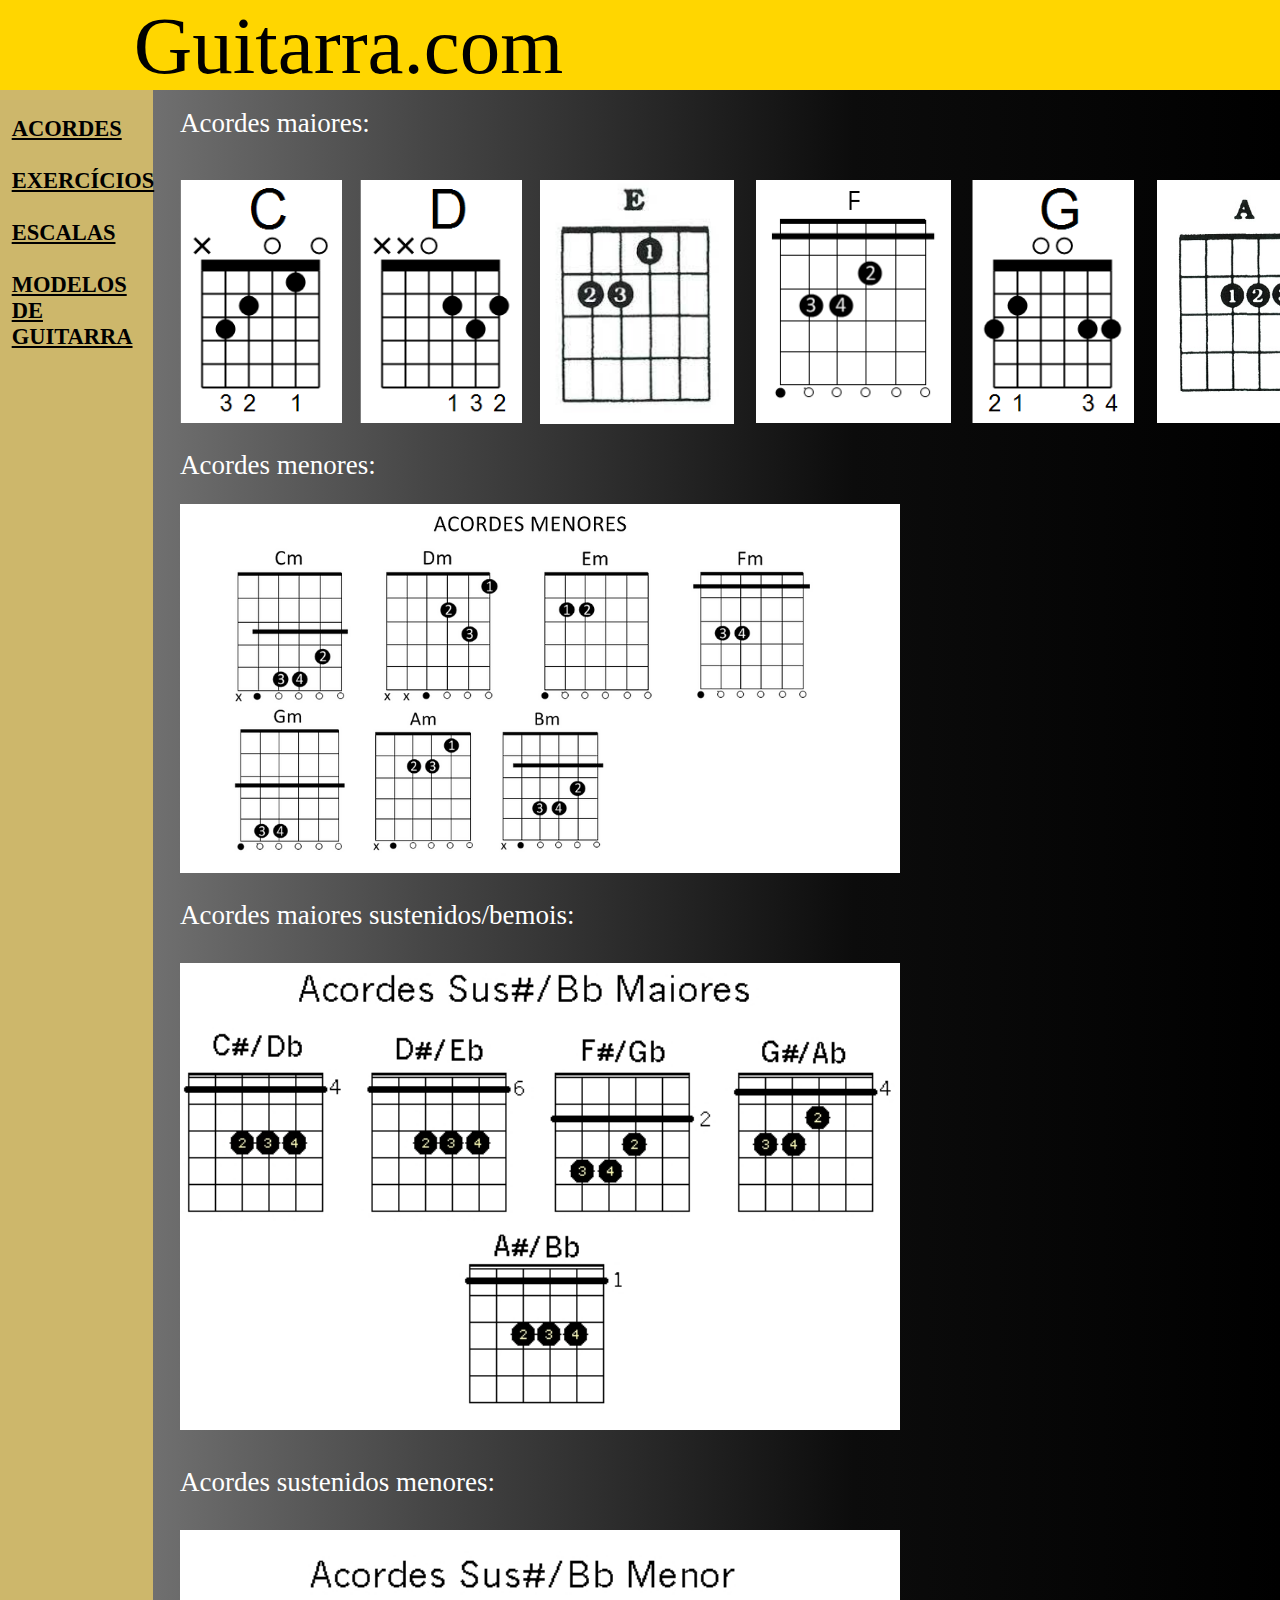
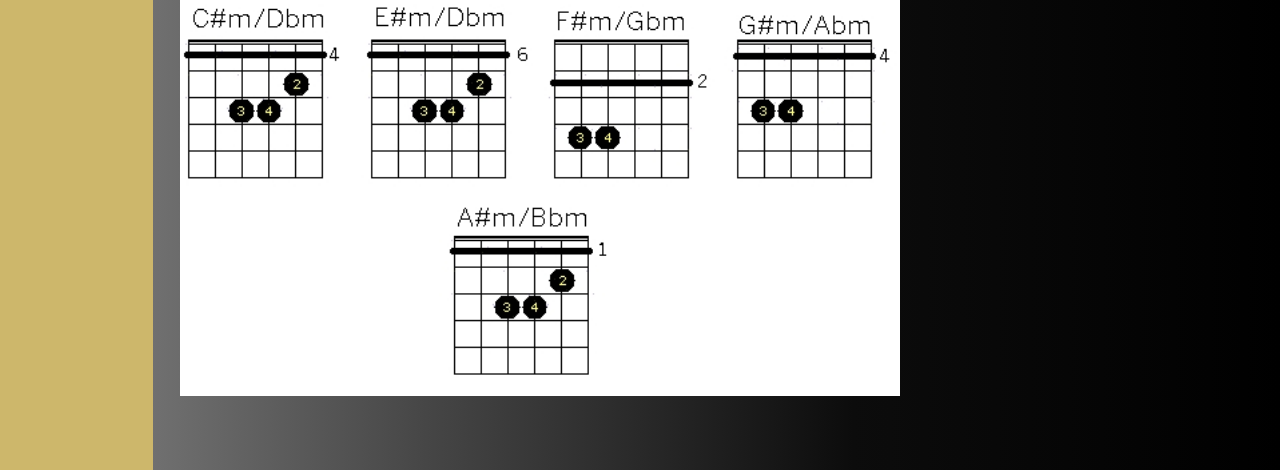
<file: acordes.html>
<!DOCTYPE html>
<html lang="en">
<head>
    <meta charset="UTF-8">
    <meta http-equiv="X-UA-Compatible" content="IE=edge">
    <meta name="viewport" content="width=device-width, initial-scale=1.0">
    <title>Document</title>
    <link href="css/style.css" rel="stylesheet" type="text/css">
</head>
<body>
    <div class="topo">
        <div class="guitarra">
            Guitarra.com
        </div>
    </div>
    <div class="laterala">
    </div>
    <div class="menu">
        <br><b><a href="acordes.html">ACORDES</a>
        <br><br><a href="exercicio.html">EXERCÍCIOS</a>
        <br><br><a href="escalas.html">ESCALAS</a>
        <br><br><a href="modelosdeguitarra.html">MODELOS DE GUITARRA</a></b>
    </div>
    <div class="texta1">
        Acordes maiores:
    </div>
    <img src="C.png" id="C">
    <img src="D.png" id="D">
    <img src="E.jpg" id="E">
    <img src="F.png" id="F">
    <img src="G.png" id="G">
    <img src="A.jpg" id="A">
    <img src="B.jpg" id="B">

    <div class="texta2">
        Acordes menores:
    </div>
    <img src="acordesmenores.png" id="acmenores">
    <div class="texta3">
        Acordes maiores sustenidos/bemois:
    </div>
    <img src="acordes-sustenidos-bemois.jpg" id="acsust">
    <div class="texta4">
        Acordes sustenidos menores:
    </div>
    <img src="acordes-sustenidos-menores.jpg" id="acsustmen">
</body>
</html>
</file>
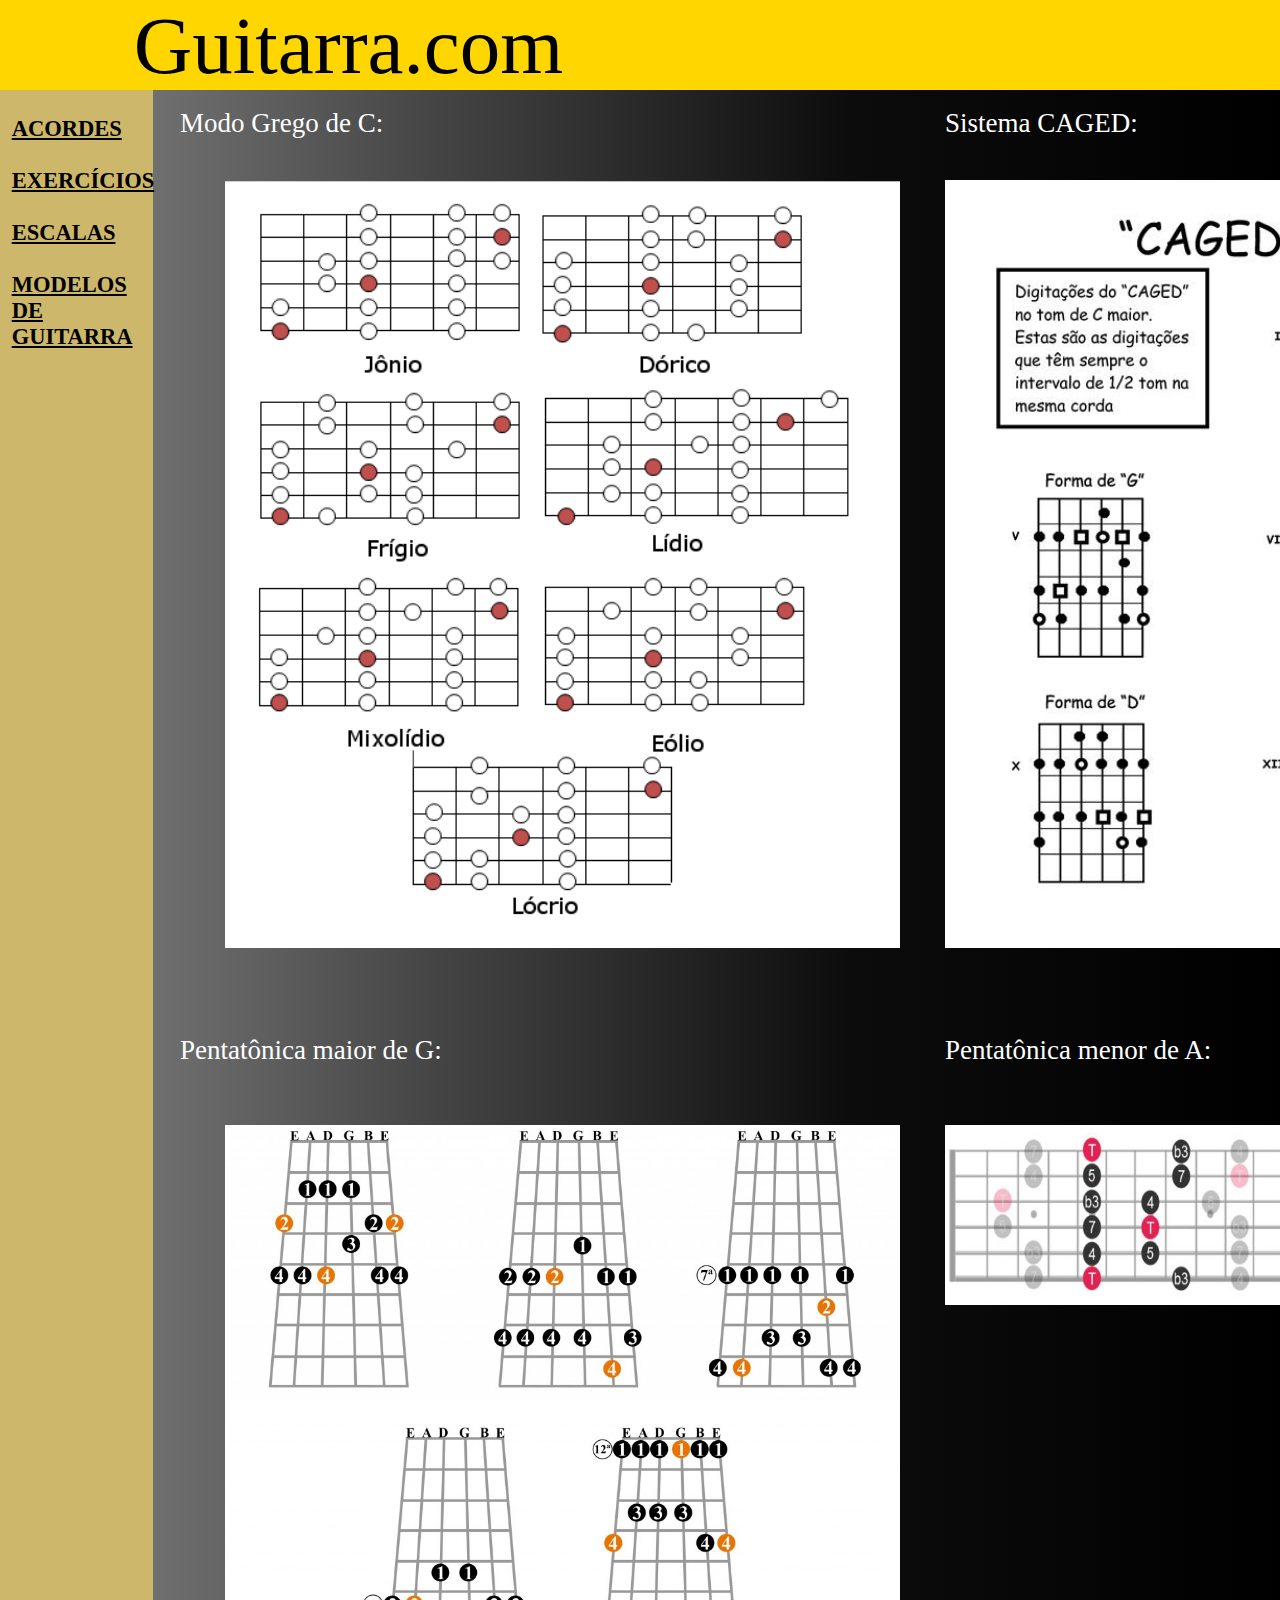
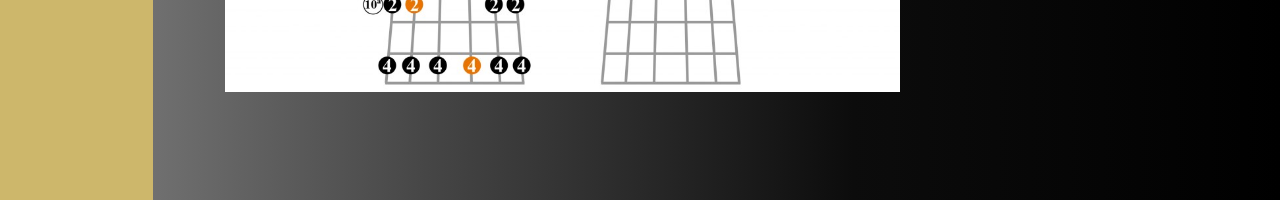
<file: escalas.html>
<!DOCTYPE html>
<html lang="en">
<head>
    <meta charset="UTF-8">
    <meta http-equiv="X-UA-Compatible" content="IE=edge">
    <meta name="viewport" content="width=device-width, initial-scale=1.0">
    <title>Document</title>
    <link href="css/style.css" rel="stylesheet" type="text/css">
</head>
<body>
    <div class="topo">
        <div class="guitarra">
            Guitarra.com
        </div>
    </div>
    <div class="laterales">
    </div>
    <div class="menu">
        <br><b><a href="acordes.html">ACORDES</a>
        <br><br><a href="exercicio.html">EXERCÍCIOS</a>
        <br><br><a href="escalas.html">ESCALAS</a>
        <br><br><a href="modelosdeguitarra.html">MODELOS DE GUITARRA</a></b>
    </div>
    <div class="textes">
        Modo Grego de C:
    </div>
    <img src="modos_gregos (1).png" id="mg">
    <div class="textes1">
        Sistema CAGED:
    </div>
    <img src="caged.jpg" id="caged">
    <div class="textes2">
        Pentatônica maior de G:
    </div>
    <img src="pentamaiorg.jpg" id="penta">
    <div class="textes3">
        Pentatônica menor de A:
    </div>
    <img src="pentamenora.jpg" id="pentam">
</body>
</html>
</file>
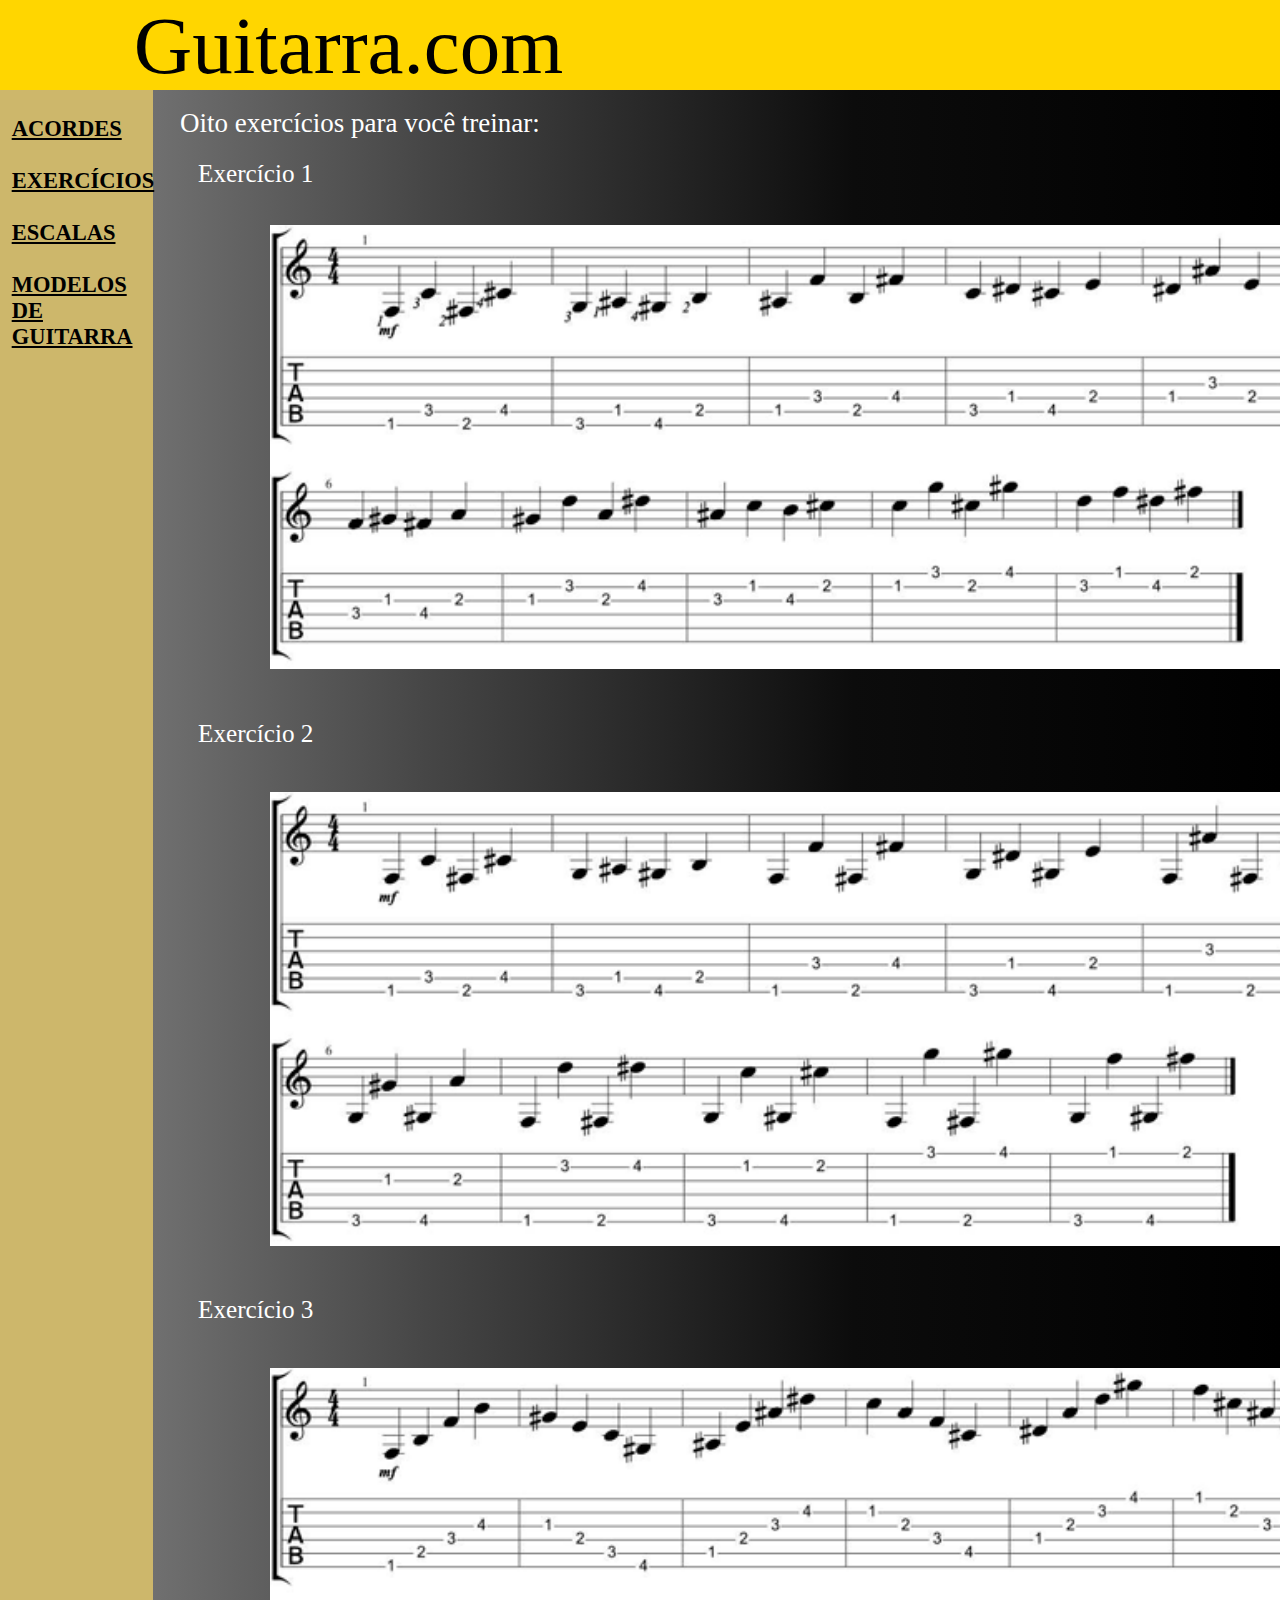
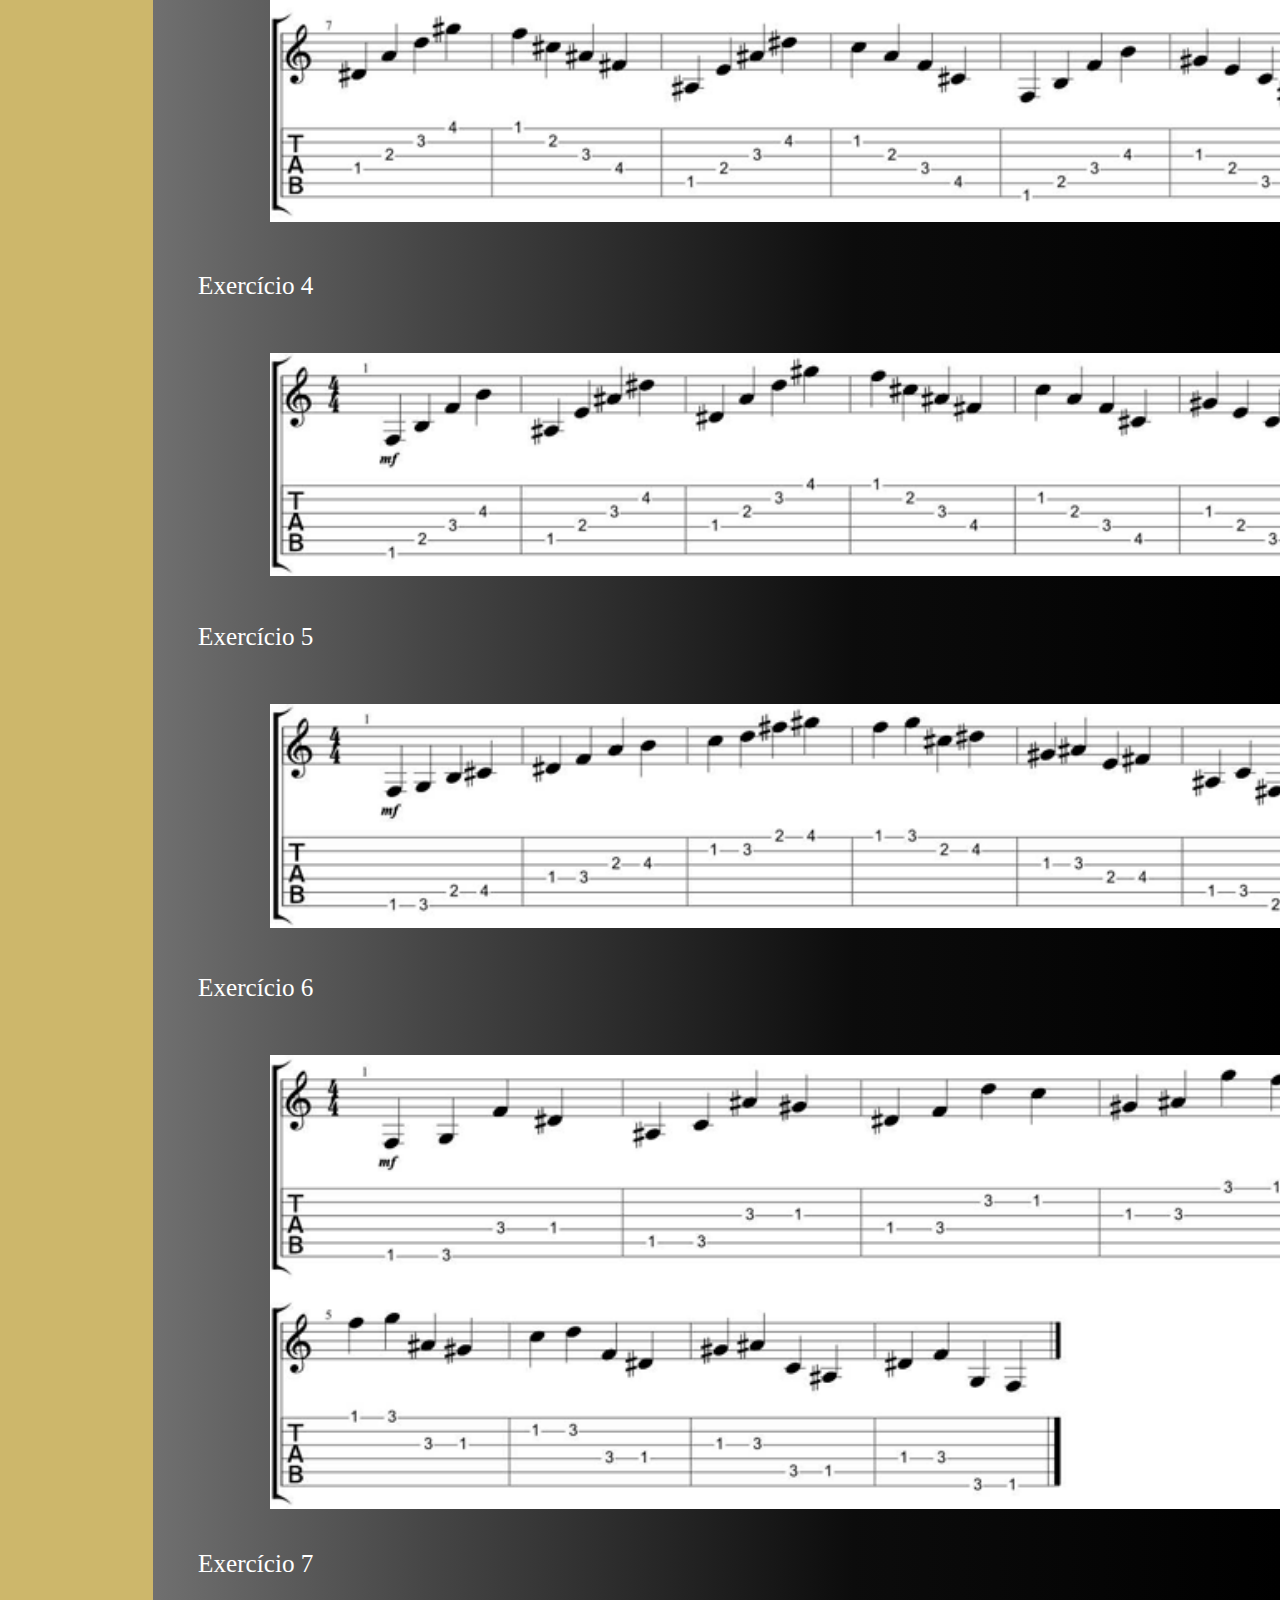
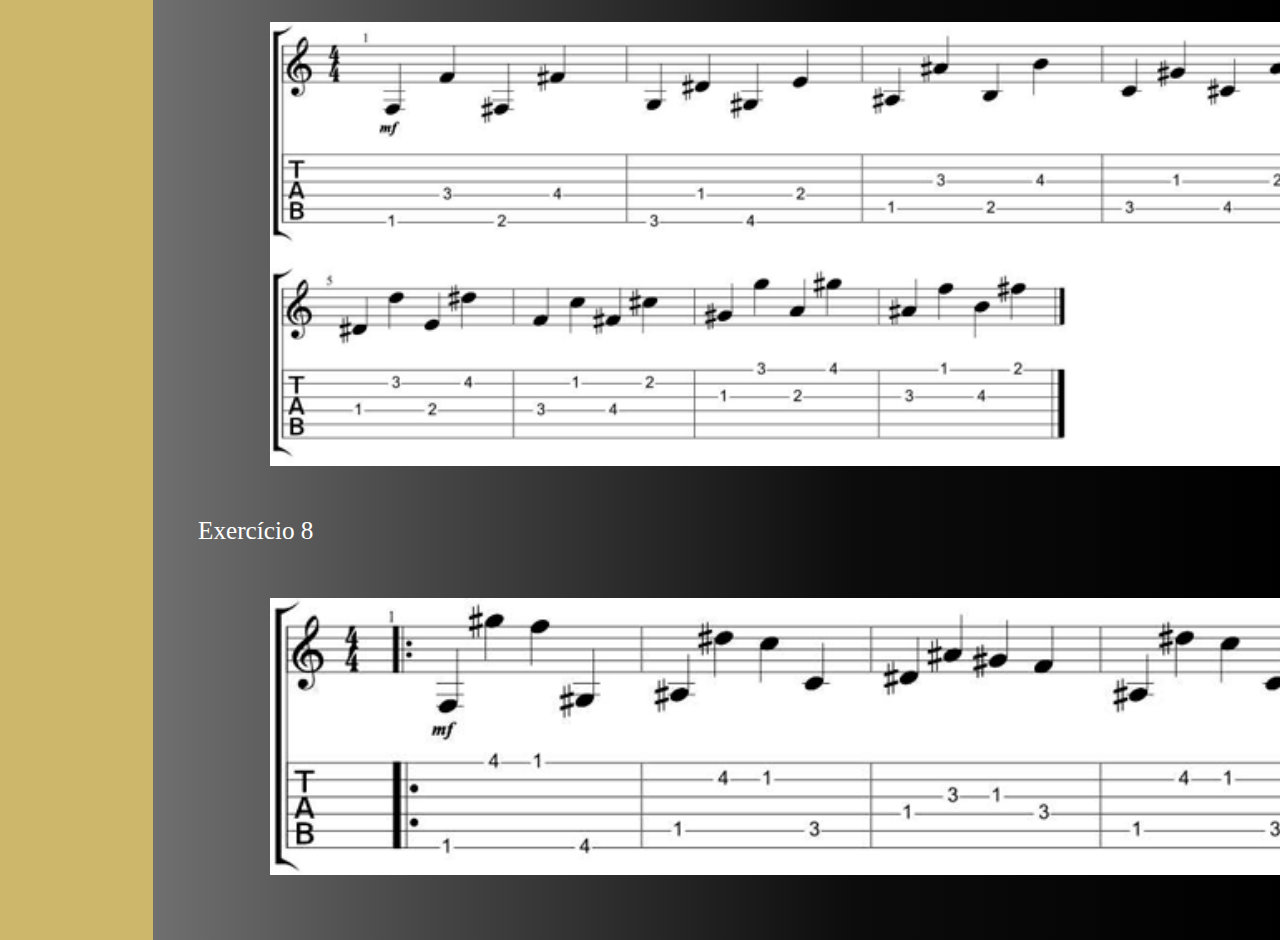
<file: exercicio.html>
<!DOCTYPE html>
<html lang="en">
<head>
    <meta charset="UTF-8">
    <meta http-equiv="X-UA-Compatible" content="IE=edge">
    <meta name="viewport" content="width=device-width, initial-scale=1.0">
    <title>Document</title>
    <link href="css/style.css" rel="stylesheet" type="text/css">
</head>
<body>
    <div class="topo">
        <div class="guitarra">
            Guitarra.com
        </div>
    </div>
    <div class="laterale">
    </div>
    <div class="menu">
        <br><b><a href="acordes.html">ACORDES</a>
        <br><br><a href="exercicio.html">EXERCÍCIOS</a>
        <br><br><a href="escalas.html">ESCALAS</a>
        <br><br><a href="modelosdeguitarra.html">MODELOS DE GUITARRA</a></b>
    </div>

    <div class="texte1">
        Oito exercícios para você treinar:
    </div>
    <div class="texte2">
        Exercício 1
    </div>
    <img src="exercise1.png" id="ex1">
    <div class="texte3">
        Exercício 2
    </div>
    <img src="exercise2.png" id="ex2">
    <div class="texte4">
        Exercício 3
    </div>
    <img src="exercise3.png" id="ex3">
    <div class="texte5">
        Exercício 4
    </div>
    <img src="exercise4.png" id="ex4">
    <div class="texte6">
        Exercício 5
    </div>
    <img src="exercise5.png" id="ex5">
    <div class="texte7">
        Exercício 6
    </div>
    <img src="exercise6.png" id="ex6">
    <div class="texte8">
        Exercício 7
    </div>
    <img src="exercise7.png" id="ex7">
    <div class="texte9">
        Exercício 8
    </div>
    <img src="exercise8.png" id="ex8">
</body>
</html>
</file>
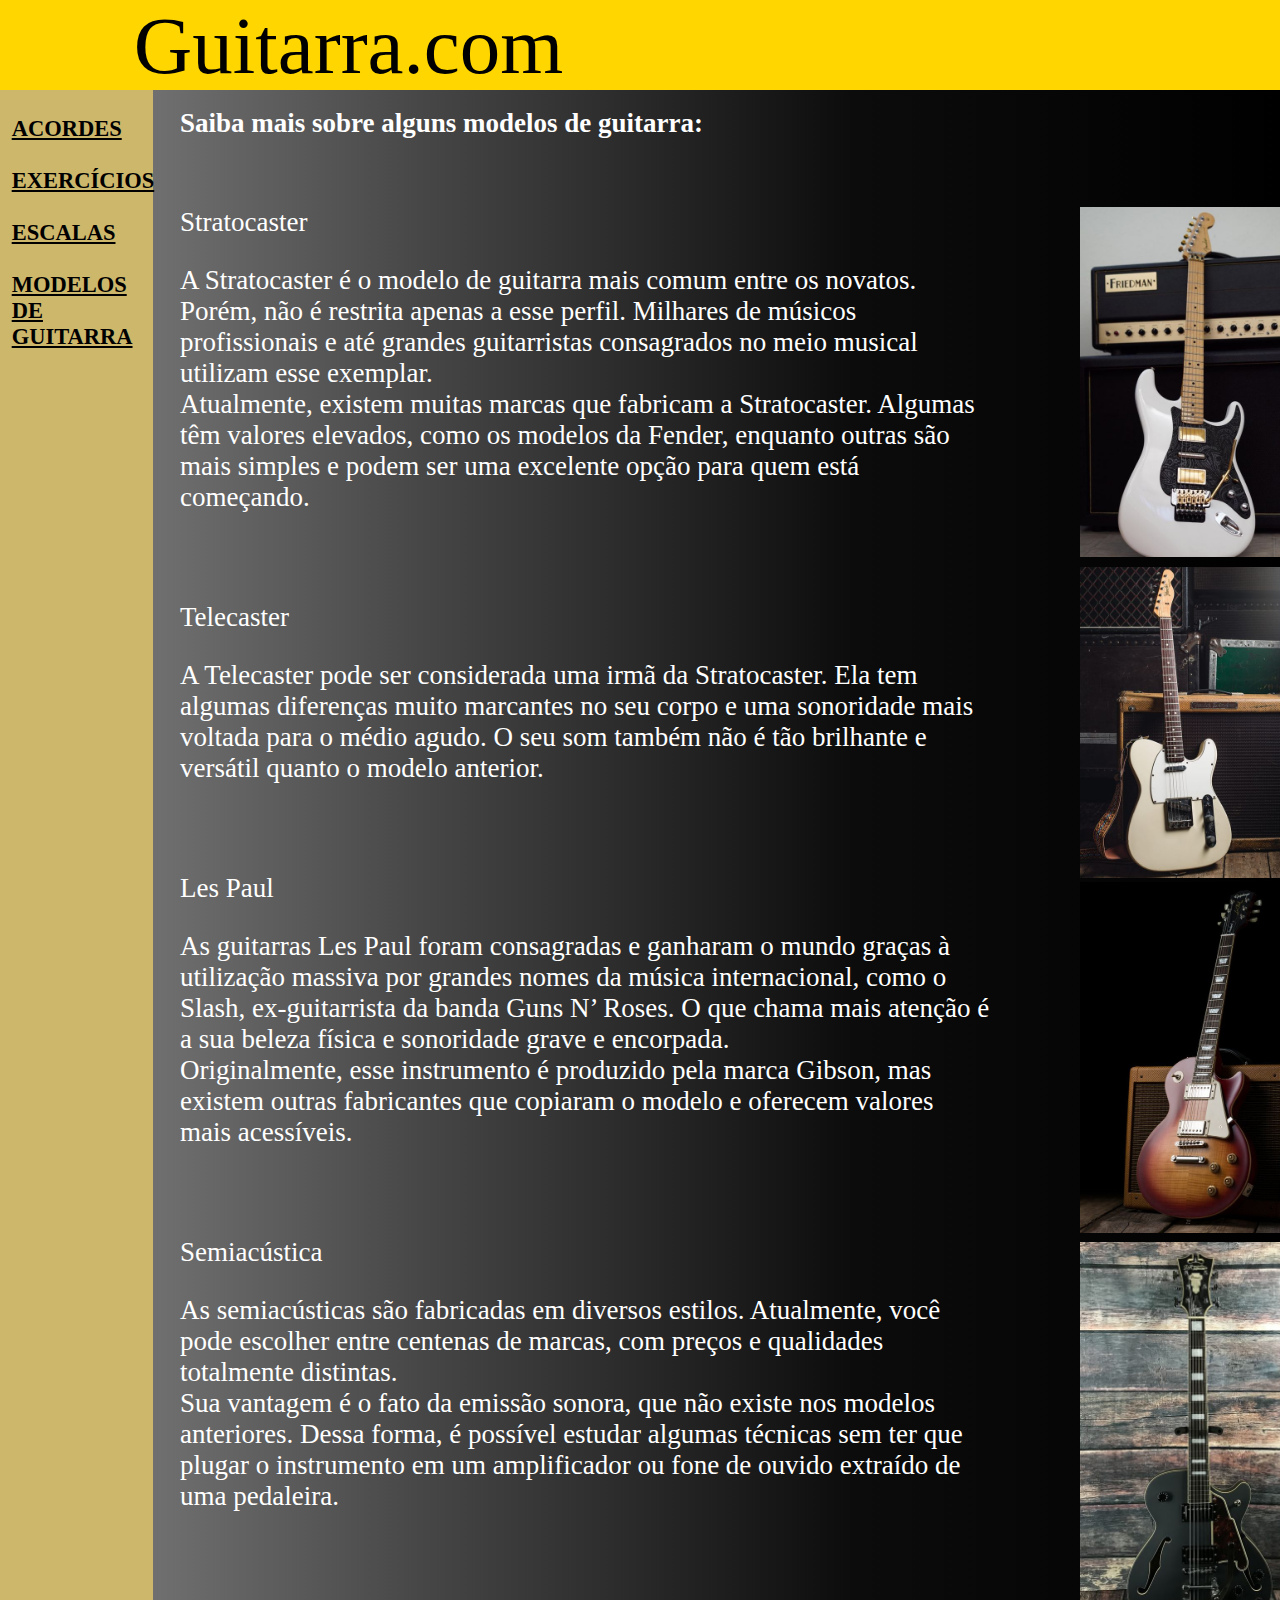
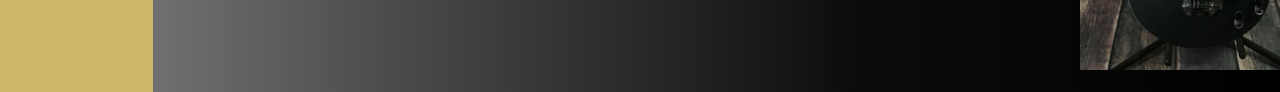
<file: modelosdeguitarra.html>
<!DOCTYPE html>
<html lang="en">
<head>
    <meta charset="UTF-8">
    <meta http-equiv="X-UA-Compatible" content="IE=edge">
    <meta name="viewport" content="width=device-width, initial-scale=1.0">
    <title>Document</title>
    <link href="css/style.css" rel="stylesheet" type="text/css">
</head>
<body>
    <div class="topo">
        <div class="guitarra">
            Guitarra.com
        </div>
    </div>
    <div class="lateralm">
    </div>
    <div class="menu">
        <br><b><a href="acordes.html">ACORDES</a>
        <br><br><a href="exercicio.html">EXERCÍCIOS</a>
        <br><br><a href="escalas.html">ESCALAS</a>
        <br><br><a href="modelosdeguitarra.html">MODELOS DE GUITARRA</a></b>
    </div>
    <div class="textm">
        <b>Saiba mais sobre alguns modelos de guitarra:</b>
    </div>
    <div class="textm1">
        <p>Stratocaster</p>
        A Stratocaster é o modelo de guitarra mais comum entre os novatos. Porém, não é restrita apenas a esse perfil. Milhares de músicos profissionais e até grandes guitarristas consagrados no meio musical utilizam esse exemplar.
        <br>Atualmente, existem muitas marcas que fabricam a Stratocaster. Algumas têm valores elevados, como os modelos da Fender, enquanto outras são mais simples e podem ser uma excelente opção para quem está começando.
        <br><br><br><p>Telecaster</p>
        A Telecaster pode ser considerada uma irmã da Stratocaster. Ela tem algumas diferenças muito marcantes no seu corpo e uma sonoridade mais voltada para o médio agudo. O seu som também não é tão brilhante e versátil quanto o modelo anterior.
        <br><br><br><p>Les Paul</p>
        As guitarras Les Paul foram consagradas e ganharam o mundo graças à utilização massiva por grandes nomes da música internacional, como o Slash, ex-guitarrista da banda Guns N’ Roses. O que chama mais atenção é a sua beleza física e sonoridade grave e encorpada. 
        <br>Originalmente, esse instrumento é produzido pela marca Gibson, mas existem outras fabricantes que copiaram o modelo e oferecem valores mais acessíveis.
        <br><br><br><p>Semiacústica</p>
        As semiacústicas são fabricadas em diversos estilos. Atualmente, você pode escolher entre centenas de marcas, com preços e qualidades totalmente distintas.
        <br>Sua vantagem é o fato da emissão sonora, que não existe nos modelos anteriores. Dessa forma, é possível estudar algumas técnicas sem ter que plugar o instrumento em um amplificador ou fone de ouvido extraído de uma pedaleira.
    </div>
    <img src="strato.jpg" id="strato">
    <img src="tele.jpg" id="tele">
    <img src="lespaul.jpg" id="lespaul">
    <img src="semi.jpg" id="semi">
</body>
</html>
</file>
<file: css/style.css>
body{
    background-image: linear-gradient(to right, #878787,#464646, #0c0c0c, #000000);
}
.topo{
    background-color: #FFD600;
    top: 0vw;
    height: 10vh;
    width: 207vh;
    right: 0vh;
    position: absolute;
}
.lateral{
    background-color: #CDB76B;
    top: 10vh;
    height: 90vh;
    width: 17vh;
    left: 0vh;
    position: absolute;
}
.guitarra{
    color: #000000;
    font-size: 9vh;
    font-family: 'Magneto';
    position: relative;
    text-align: center;
}
#im_inicio{
    top: 11vh;
    height: 88vh;
    right: 0vh;
    position: absolute;
}
.t1{
    top: 30vh;
    width: 95vh;
    left: 19vh;
    font-size: 6vh;
    font-family: 'Franklin Gothic Book';
    color: #ffd600;
    position: absolute;
}
.menu{
    top: 10vh;
    width: 15vh;
    left: 1.3vh;
    font-size: 2.5vh;
    position: absolute;
}
a:link{
    color: #000000;
    font-family: 'Franklin Gothic Book';
}
.texta1{
    font-size: 3vh;
    font-family: 'Franklin Gothic Book';
    top: 12vh;
    left: 20vh;
    color: #ffffff;
    position: absolute;
}
#C{
    top: 20vh;
    left: 20vh;
    width: 18vh;
    position: absolute;
}
#D{
    top: 20vh;
    left: 40vh;
    width: 18vh;
    position: absolute;
}
#E{
    top: 20vh;
    left: 60vh;
    width: 21.5vh;
    position: absolute;
}
#F{
    top: 20vh;
    left: 84vh;
    width: 21.7vh;
    position: absolute;
}
#G{
    top: 20vh;
    left: 108vh;
    width: 18vh;
    position: absolute;
}
#A{
    top: 20vh;
    left: 128.5vh;
    width: 21vh;
    position: absolute;
}
#B{
    top: 20vh;
    left: 152vh;
    width: 17.5vh;
    position: absolute;
}
.texta2{
    font-size: 3vh;
    font-family: 'Franklin Gothic Book';
    top: 50vh;
    left: 20vh;
    color: #ffffff;
    position: absolute;
}
#acmenores{
    top: 56vh;
    left: 20vh;
    width: 80vh;
    position: absolute;
}
.laterala{
    background-color: #CDB76B;
    top: 10vh;
    height: 220vh;
    width: 17vh;
    left: 0vh;
    position: absolute;
}
.texta3{
    font-size: 3vh;
    font-family: 'Franklin Gothic Book';
    top: 100vh;
    left: 20vh;
    color: #ffffff;
    position: absolute;
}
#acsust{
    top: 107vh;
    left: 20vh;
    width: 80vh;
    position: absolute;
}
.texta4{
    font-size: 3vh;
    font-family: 'Franklin Gothic Book';
    top: 163vh;
    left: 20vh;
    color: #ffffff;
    position: absolute
}
#acsustmen{
    top: 170vh;
    left: 20vh;
    width: 80vh;
    position: absolute;
}
.texte1{
    font-size: 3vh;
    font-family: 'Franklin Gothic Book';
    top: 12vh;
    left: 20vh;
    color: #ffffff;
    position: absolute;
}
.laterale{
    background-color: #CDB76B;
    top: 10vh;
    height: 450vh;
    width: 17vh;
    left: 0vh;
    position: absolute;
}
#ex1{
    top: 25vh;
    left: 30vh;
    width: 120vh;
    position: absolute;
}
.texte2{
    font-size: 2.8vh;
    font-family: 'Franklin Gothic Book';
    top: 17.8vh;
    left: 22vh;
    color: #ffffff;
    position: absolute;
}
.texte3{
    font-size: 2.8vh;
    font-family: 'Franklin Gothic Book';
    top: 80vh;
    left: 22vh;
    color: #ffffff;
    position: absolute;
}
#ex2{
    top: 88vh;
    left: 30vh;
    width: 120vh;
    position: absolute;
}
.texte4{
    font-size: 2.8vh;
    font-family: 'Franklin Gothic Book';
    top: 144vh;
    left: 22vh;
    color: #ffffff;
    position: absolute;
}
#ex3{
    top: 152vh;
    left: 30vh;
    width: 120vh;
    position: absolute;
}
.texte5{
    font-size: 2.8vh;
    font-family: 'Franklin Gothic Book';
    top: 208vh;
    left: 22vh;
    color: #ffffff;
    position: absolute;
}
#ex4{
    top: 217vh;
    left: 30vh;
    width: 120vh;
    position: absolute;
}
.texte6{
    font-size: 2.8vh;
    font-family: 'Franklin Gothic Book';
    top: 247vh;
    left: 22vh;
    color: #ffffff;
    position: absolute;
}
#ex5{
    top: 256vh;
    left: 30vh;
    width: 120vh;
    position: absolute;
}
.texte7{
    font-size: 2.8vh;
    font-family: 'Franklin Gothic Book';
    top: 286vh;
    left: 22vh;
    color: #ffffff;
    position: absolute;
}
#ex6{
    top: 295vh;
    left: 30vh;
    width: 120vh;
    position: absolute;
}
.texte8{
    font-size: 2.8vh;
    font-family: 'Franklin Gothic Book';
    top: 350vh;
    left: 22vh;
    color: #ffffff;
    position: absolute;
}
#ex7{
    top: 358vh;
    left: 30vh;
    width: 120vh;
    position: absolute;
}
.texte9{
    font-size: 2.8vh;
    font-family: 'Franklin Gothic Book';
    top: 413vh;
    left: 22vh;
    color: #ffffff;
    position: absolute;
}
#ex8{
    top: 422vh;
    left: 30vh;
    width: 120vh;
    position: absolute;
}
.laterales{
    background-color: #CDB76B;
    top: 10vh;
    height: 190vh;
    width: 17vh;
    left: 0vh;
    position: absolute;
}
.textes{
    font-size: 3vh;
    font-family: 'Franklin Gothic Book';
    top: 12vh;
    left: 20vh;
    color: #ffffff;
    position: absolute;
}
#mg{
    top: 20vh;
    left: 25vh;
    width: 75vh;
    position: absolute;
}
.textes1{
    font-size: 3vh;
    font-family: 'Franklin Gothic Book';
    top: 12vh;
    left: 105vh;
    color: #ffffff;
    position: absolute;
}
#caged{
    top: 20vh;
    left: 105vh;
    width: 60.3vh;
    position: absolute;
}
.textes2{
    font-size: 3vh;
    font-family: 'Franklin Gothic Book';
    top: 115vh;
    left: 20vh;
    color: #ffffff;
    position: absolute;
}
#penta{
    top: 125vh;
    left: 25vh;
    width: 75vh;
    position: absolute;
}
.textes3{
    font-size: 3vh;
    font-family: 'Franklin Gothic Book';
    top: 115vh;
    left: 105vh;
    color: #ffffff;
    position: absolute;
}
#pentam{
    top: 125vh;
    left: 105vh;
    width: 60.3vh;
    height: 20vh;
    position: absolute;
}
.textm{
    font-size: 3vh;
    font-family: 'Franklin Gothic Book';
    top: 12vh;
    left: 20vh;
    color: #ffffff;
    position: absolute;
}
.textm1{
    font-size: 3vh;
    font-family: 'Franklin Gothic Book';
    top: 20vh;
    left: 20vh;
    width: 90vh;
    color: #ffffff;
    position: absolute;
}
.lateralm{
    background-color: #CDB76B;
    top: 10vh;
    height: 178vh;
    width: 17vh;
    left: 0vh;
    position: absolute;
}
#strato{
    top: 23vh;
    left: 120vh;
    width: 26vh;
    position: absolute;
}
#tele{
    top: 63vh;
    left: 120vh;
    width: 26vh;
    position: absolute;
}
#lespaul{
    top: 98vh;
    left: 120vh;
    width: 26vh;
    position: absolute;
}
#semi{
    top: 138vh;
    left: 120vh;
    width: 26vh;
    position: absolute;
}
</file>
